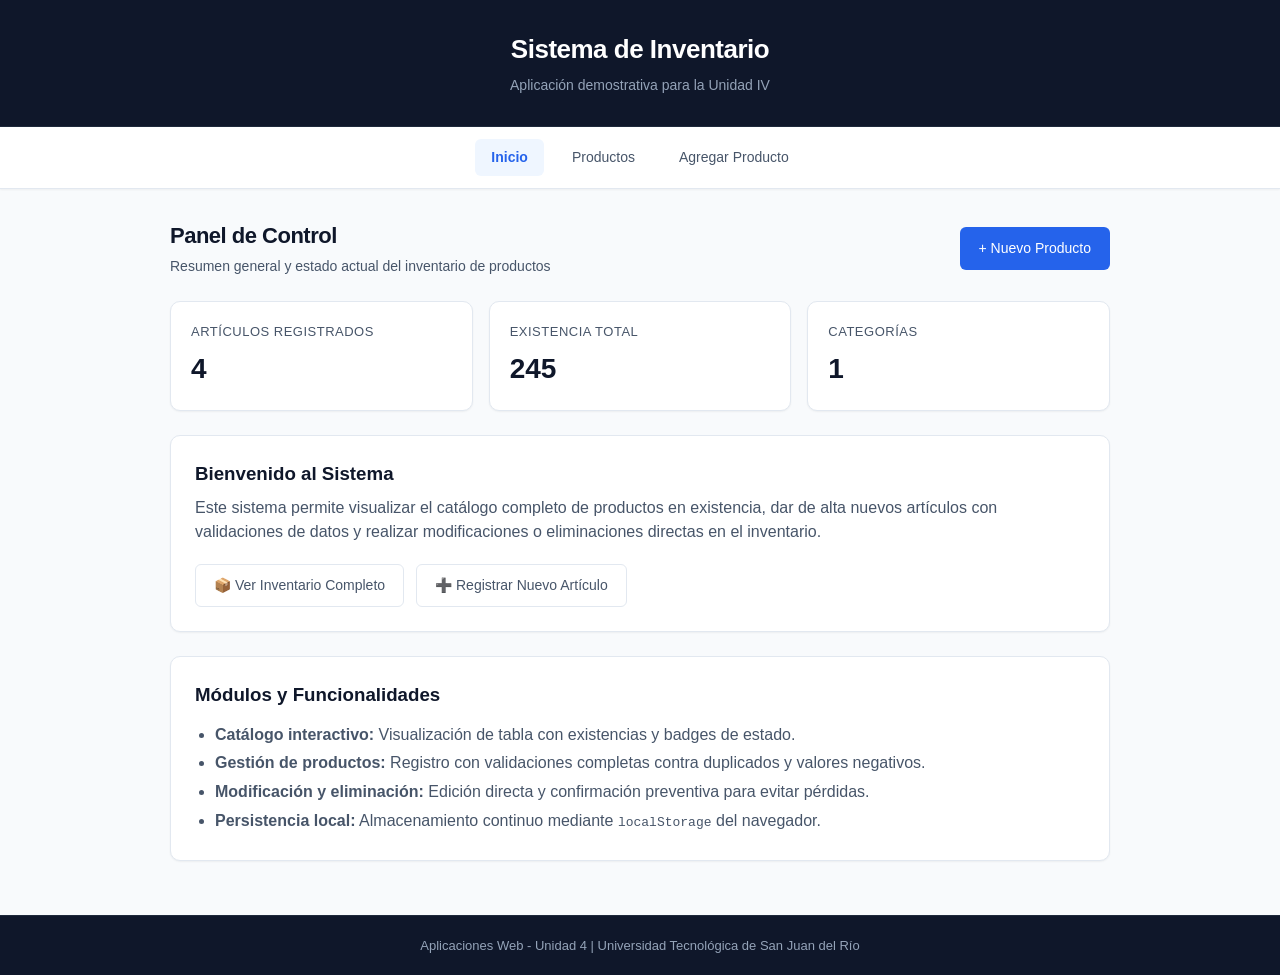
<file: index.html>
<!DOCTYPE html>
<html lang="es">

<head>
    <meta charset="UTF-8">
    <meta name="viewport" content="width=device-width, initial-scale=1.0">
    <title>Sistema de Inventario - Inicio</title>
    <link rel="stylesheet" href="style.css">
</head>

<body>

    <header>
        <h1>Sistema de Inventario</h1>
        <p>Aplicación demostrativa para la Unidad IV</p>
    </header>

    <nav>
        <a href="index.html" class="active">Inicio</a>
        <a href="productos.html">Productos</a>
        <a href="agregar.html">Agregar Producto</a>
    </nav>

    <main>
        <div class="page-header">
            <div class="page-title">
                <h2>Panel de Control</h2>
                <p>Resumen general y estado actual del inventario de productos</p>
            </div>
            <div>
                <a href="agregar.html" class="btn btn-primary">+ Nuevo Producto</a>
            </div>
        </div>

        <!-- Estadísticas dinámicas -->
        <div class="stats-grid">
            <div class="stat-card">
                <div class="stat-label">Artículos Registrados</div>
                <div class="stat-number" id="stat-total-productos">0</div>
            </div>
            <div class="stat-card">
                <div class="stat-label">Existencia Total</div>
                <div class="stat-number" id="stat-total-existencia">0</div>
            </div>
            <div class="stat-card">
                <div class="stat-label">Categorías</div>
                <div class="stat-number" id="stat-total-categorias">0</div>
            </div>
        </div>

        <div class="card">
            <h3>Bienvenido al Sistema</h3>
            <p style="margin-top: 8px; color: var(--text-secondary);">
                Este sistema permite visualizar el catálogo completo de productos en existencia,
                dar de alta nuevos artículos con validaciones de datos y realizar modificaciones o eliminaciones
                directas en el inventario.
            </p>

            <div style="margin-top: 20px; display: flex; gap: 12px; flex-wrap: wrap;">
                <a href="productos.html" class="btn btn-secondary">📦 Ver Inventario Completo</a>
                <a href="agregar.html" class="btn btn-secondary">➕ Registrar Nuevo Artículo</a>
            </div>
        </div>

        <div class="card">
            <h3>Módulos y Funcionalidades</h3>
            <ul style="margin: 12px 0 0 20px; color: var(--text-secondary); line-height: 1.8;">
                <li><strong>Catálogo interactivo:</strong> Visualización de tabla con existencias y badges de estado.</li>
                <li><strong>Gestión de productos:</strong> Registro con validaciones completas contra duplicados y valores negativos.</li>
                <li><strong>Modificación y eliminación:</strong> Edición directa y confirmación preventiva para evitar pérdidas.</li>
                <li><strong>Persistencia local:</strong> Almacenamiento continuo mediante <code>localStorage</code> del navegador.</li>
            </ul>
        </div>
    </main>

    <footer>
        Aplicaciones Web - Unidad 4 | Universidad Tecnológica de San Juan del Río
    </footer>

    <script src="inventario.js"></script>
    <script>
        document.addEventListener('DOMContentLoaded', () => {
            const productos = obtenerProductos();
            
            // Total productos
            document.getElementById('stat-total-productos').textContent = productos.length;
            
            // Total piezas en existencia
            const totalStock = productos.reduce((acc, p) => acc + (Number(p.existencia) || 0), 0);
            document.getElementById('stat-total-existencia').textContent = totalStock;
            
            // Total categorías únicas
            const categoriasUnicas = new Set(productos.map(p => (p.categoria || '').trim().toLowerCase()).filter(Boolean));
            document.getElementById('stat-total-categorias').textContent = categoriasUnicas.size;
        });
    </script>

</body>

</html>
</file>
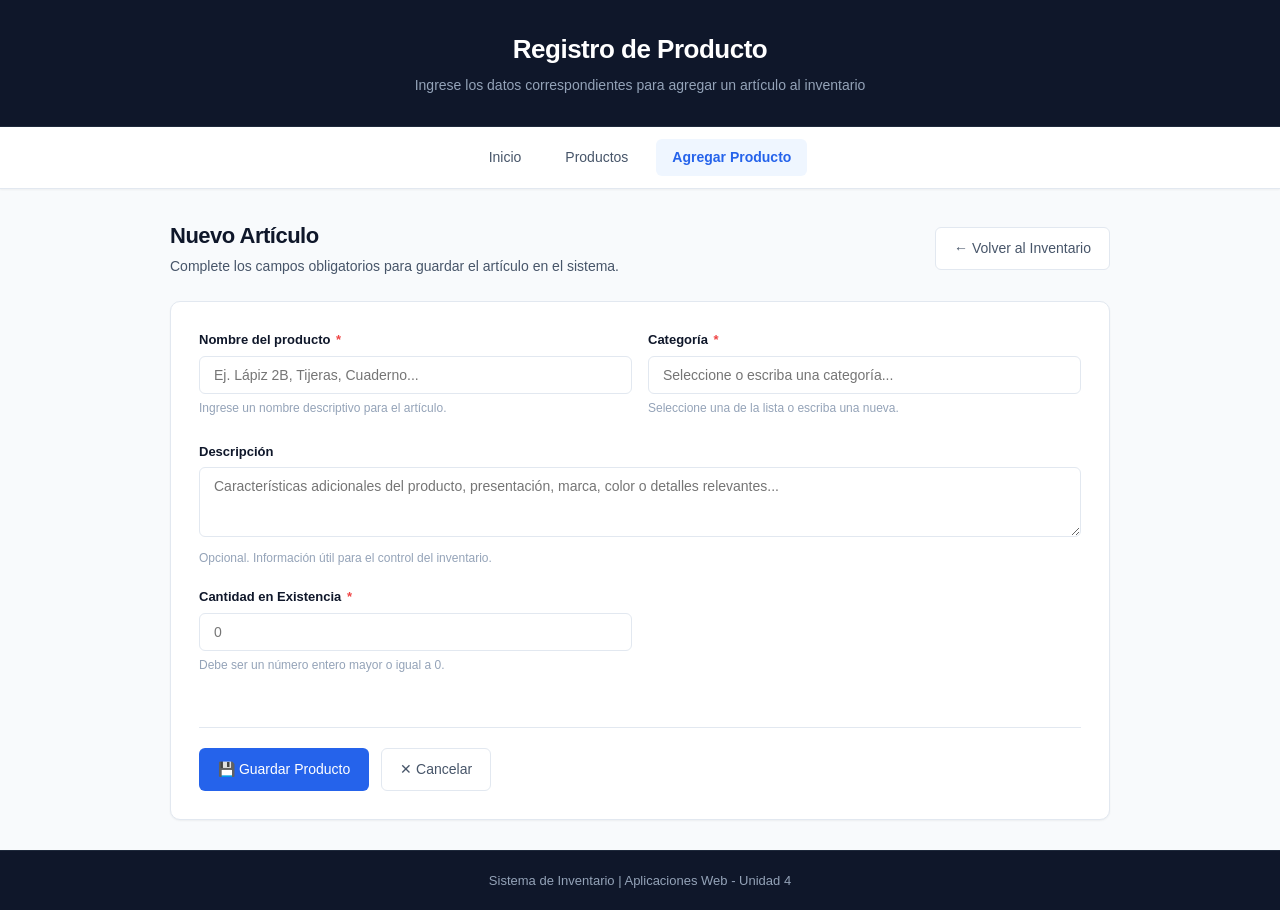
<file: agregar.html>
<!DOCTYPE html>
<html lang="es">

<head>
    <meta charset="UTF-8">
    <meta name="viewport" content="width=device-width, initial-scale=1.0">
    <title>Registro y Modificación de Productos</title>
    <link rel="stylesheet" href="style.css">
</head>

<body>

    <header>
        <h1 id="header-titulo">Registro de Producto</h1>
        <p id="header-subtitulo">Ingrese los datos correspondientes para agregar un artículo al inventario</p>
    </header>

    <nav>
        <a href="index.html">Inicio</a>
        <a href="productos.html">Productos</a>
        <a href="agregar.html" class="active" id="nav-agregar">Agregar Producto</a>
    </nav>

    <main>
        <div class="page-header">
            <div class="page-title">
                <h2 id="vista-titulo">Nuevo Artículo</h2>
                <p id="vista-descripcion">Complete los campos obligatorios para guardar el artículo en el sistema.</p>
            </div>
            <div>
                <a href="productos.html" class="btn btn-secondary">← Volver al Inventario</a>
            </div>
        </div>

        <!-- Contenedor dinámico de alertas y errores -->
        <div id="contenedor-alertas"></div>

        <div class="form-card">
            <form id="formulario-producto" novalidate>
                <!-- Campo oculto o visible de ID si es edición -->
                <input type="hidden" id="producto-id" value="">

                <div id="grupo-id-visual" class="form-group" style="display: none;">
                    <label>ID del Producto (Solo lectura)</label>
                    <input type="text" id="producto-id-mostrar" class="form-control" disabled style="background-color: #f1f5f9; cursor: not-allowed; font-weight: bold; width: 150px;">
                    <div class="form-help">Identificador único asignado por el sistema.</div>
                </div>

                <div class="form-row">
                    <div class="form-group">
                        <label for="nombre">Nombre del producto <span class="required">*</span></label>
                        <input type="text" id="nombre" class="form-control" placeholder="Ej. Lápiz 2B, Tijeras, Cuaderno..." required autocomplete="off">
                        <div class="form-help">Ingrese un nombre descriptivo para el artículo.</div>
                        <div id="error-nombre" class="form-error"></div>
                    </div>

                    <div class="form-group">
                        <label for="categoria">Categoría <span class="required">*</span></label>
                        <input type="text" id="categoria" list="lista-categorias" class="form-control" placeholder="Seleccione o escriba una categoría..." required>
                        <datalist id="lista-categorias">
                            <option value="Papelería">
                            <option value="Oficina">
                            <option value="Cómputo">
                            <option value="Mobiliario">
                            <option value="Limpieza">
                            <option value="Electrónica">
                        </datalist>
                        <div class="form-help">Seleccione una de la lista o escriba una nueva.</div>
                        <div id="error-categoria" class="form-error"></div>
                    </div>
                </div>

                <div class="form-group">
                    <label for="descripcion">Descripción</label>
                    <textarea id="descripcion" rows="3" class="form-control" placeholder="Características adicionales del producto, presentación, marca, color o detalles relevantes..."></textarea>
                    <div class="form-help">Opcional. Información útil para el control del inventario.</div>
                </div>

                <div class="form-row">
                    <div class="form-group">
                        <label for="existencia">Cantidad en Existencia <span class="required">*</span></label>
                        <input type="number" id="existencia" class="form-control" placeholder="0" min="0" step="1" required>
                        <div class="form-help">Debe ser un número entero mayor o igual a 0.</div>
                        <div id="error-existencia" class="form-error"></div>
                    </div>
                </div>

                <div class="form-actions">
                    <button type="submit" id="btn-submit" class="btn btn-primary">
                        💾 Guardar Producto
                    </button>
                    <a href="productos.html" class="btn btn-secondary">
                        ✕ Cancelar
                    </a>
                </div>
            </form>
        </div>
    </main>

    <footer>
        Sistema de Inventario | Aplicaciones Web - Unidad 4
    </footer>

    <script src="inventario.js"></script>
    <script>
        document.addEventListener('DOMContentLoaded', () => {
            const form = document.getElementById('formulario-producto');
            const inputId = document.getElementById('producto-id');
            const inputIdMostrar = document.getElementById('producto-id-mostrar');
            const grupoIdVisual = document.getElementById('grupo-id-visual');
            const inputNombre = document.getElementById('nombre');
            const inputCategoria = document.getElementById('categoria');
            const inputDescripcion = document.getElementById('descripcion');
            const inputExistencia = document.getElementById('existencia');
            const btnSubmit = document.getElementById('btn-submit');
            const contenedorAlertas = document.getElementById('contenedor-alertas');

            // Detectar si venimos en modo modificación (?id=X)
            const urlParams = new URLSearchParams(window.location.search);
            const idEdicion = urlParams.get('id');

            let modoEdicion = false;

            if (idEdicion) {
                const producto = obtenerProductoPorId(idEdicion);
                if (producto) {
                    modoEdicion = true;
                    // Ajustar textos de la interfaz para Modo Modificar
                    document.title = `Modificar Producto #${producto.id} - Sistema de Inventario`;
                    document.getElementById('header-titulo').textContent = 'Modificación de Producto';
                    document.getElementById('header-subtitulo').textContent = `Actualización de datos para el artículo #${producto.id}`;
                    document.getElementById('vista-titulo').textContent = `Modificar: ${producto.nombre}`;
                    document.getElementById('vista-descripcion').textContent = 'Realice los cambios necesarios y presione actualizar para guardar en el inventario.';
                    document.getElementById('nav-agregar').textContent = 'Modificar Producto';

                    // Cargar valores existentes
                    inputId.value = producto.id;
                    inputIdMostrar.value = `#${producto.id}`;
                    grupoIdVisual.style.display = 'block';

                    inputNombre.value = producto.nombre || '';
                    inputCategoria.value = producto.categoria || '';
                    inputDescripcion.value = producto.descripcion || '';
                    inputExistencia.value = producto.existencia !== undefined ? producto.existencia : 0;

                    btnSubmit.innerHTML = '🔄 Actualizar Producto';
                } else {
                    // Caso alterno: El ID solicitado no existe
                    mostrarAlerta(`El producto con ID #${idEdicion} no existe o fue eliminado previamente.`, 'danger');
                    form.style.display = 'none';
                    return;
                }
            }

            // Limpiar errores visuales
            function limpiarErrores() {
                contenedorAlertas.innerHTML = '';
                [inputNombre, inputCategoria, inputExistencia].forEach(input => {
                    input.classList.remove('is-invalid');
                });
                document.getElementById('error-nombre').textContent = '';
                document.getElementById('error-categoria').textContent = '';
                document.getElementById('error-existencia').textContent = '';
            }

            function mostrarAlerta(mensaje, tipo = 'danger', lista = []) {
                const icono = tipo === 'success' ? '✓' : (tipo === 'warning' ? '⚠️' : '⛔');
                const clase = tipo === 'success' ? 'alert-success' : (tipo === 'warning' ? 'alert-warning' : 'alert-danger');

                let listaHtml = '';
                if (lista.length > 0) {
                    listaHtml = `<ul>${lista.map(err => `<li>${escaparHTML(err)}</li>`).join('')}</ul>`;
                }

                contenedorAlertas.innerHTML = `
                    <div class="alert ${clase}">
                        <span style="font-size: 18px;">${icono}</span>
                        <div>
                            <strong>${escaparHTML(mensaje)}</strong>
                            ${listaHtml}
                        </div>
                    </div>
                `;
                contenedorAlertas.scrollIntoView({ behavior: 'smooth', block: 'start' });
            }

            function escaparHTML(texto) {
                const div = document.createElement('div');
                div.textContent = texto || '';
                return div.innerHTML;
            }

            // Manejo del envío del formulario (Guardar / Actualizar)
            form.addEventListener('submit', (e) => {
                e.preventDefault();
                limpiarErrores();

                const datosForm = {
                    nombre: inputNombre.value,
                    categoria: inputCategoria.value,
                    descripcion: inputDescripcion.value,
                    existencia: inputExistencia.value
                };

                if (modoEdicion) {
                    // Proceso de modificación
                    const resMod = modificarProducto(inputId.value, datosForm);
                    if (resMod.exito) {
                        const msg = encodeURIComponent(`Producto "${resMod.producto.nombre}" modificado exitosamente.`);
                        window.location.href = `productos.html?exito=${msg}`;
                    } else {
                        resaltarCamposConError(resMod.errores);
                        mostrarAlerta("No se pudo actualizar el producto. Corrija los siguientes detalles:", "danger", resMod.errores);
                    }
                } else {
                    // Proceso de alta nuevo producto
                    const resReg = registrarProducto(datosForm);
                    if (resReg.exito) {
                        const msg = encodeURIComponent(`Producto "${resReg.producto.nombre}" registrado con éxito en el inventario.`);
                        window.location.href = `productos.html?exito=${msg}`;
                    } else {
                        resaltarCamposConError(resReg.errores);
                        mostrarAlerta("No se pudo guardar el producto. Revise las observaciones siguientes:", "danger", resReg.errores);
                    }
                }
            });

            // Resaltar inputs correspondientes según el error
            function resaltarCamposConError(errores) {
                errores.forEach(err => {
                    const errLower = err.toLowerCase();
                    if (errLower.includes('nombre')) {
                        inputNombre.classList.add('is-invalid');
                        document.getElementById('error-nombre').textContent = err;
                    }
                    if (errLower.includes('categoría')) {
                        inputCategoria.classList.add('is-invalid');
                        document.getElementById('error-categoria').textContent = err;
                    }
                    if (errLower.includes('cantidad') || errLower.includes('existencia') || errLower.includes('negativo')) {
                        inputExistencia.classList.add('is-invalid');
                        document.getElementById('error-existencia').textContent = err;
                    }
                });
            }
        });
    </script>

</body>

</html>
</file>
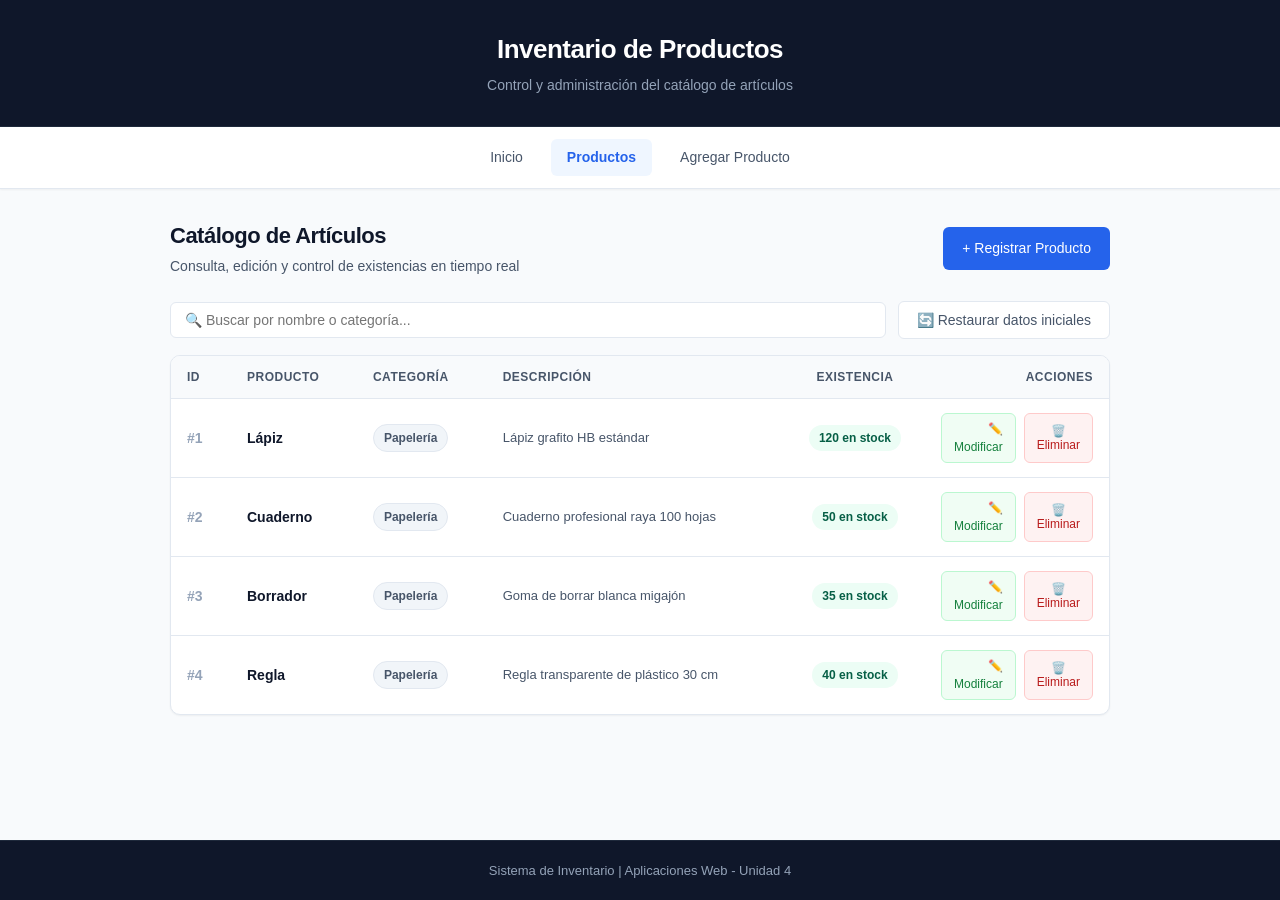
<file: productos.html>
<!DOCTYPE html>
<html lang="es">

<head>
    <meta charset="UTF-8">
    <meta name="viewport" content="width=device-width, initial-scale=1.0">
    <title>Inventario de Productos</title>
    <link rel="stylesheet" href="style.css">
</head>

<body>

    <header>
        <h1>Inventario de Productos</h1>
        <p>Control y administración del catálogo de artículos</p>
    </header>

    <nav>
        <a href="index.html">Inicio</a>
        <a href="productos.html" class="active">Productos</a>
        <a href="agregar.html">Agregar Producto</a>
    </nav>

    <main>
        <div class="page-header">
            <div class="page-title">
                <h2>Catálogo de Artículos</h2>
                <p>Consulta, edición y control de existencias en tiempo real</p>
            </div>
            <div>
                <a href="agregar.html" class="btn btn-primary">+ Registrar Producto</a>
            </div>
        </div>

        <!-- Contenedor para mensajes de notificación -->
        <div id="alerta-notificacion"></div>

        <!-- Barra de herramientas (Buscador y acciones rápidas) -->
        <div class="toolbar">
            <input type="text" id="input-busqueda" class="search-input" placeholder="🔍 Buscar por nombre o categoría...">
            <button id="btn-restaurar" class="btn btn-secondary" title="Restaura los 4 productos iniciales para pruebas">
                🔄 Restaurar datos iniciales
            </button>
        </div>

        <!-- Tabla interactiva de productos -->
        <div class="table-responsive">
            <table id="tabla-productos">
                <thead>
                    <tr>
                        <th style="width: 60px;">ID</th>
                        <th>Producto</th>
                        <th>Categoría</th>
                        <th>Descripción</th>
                        <th style="width: 140px; text-align: center;">Existencia</th>
                        <th style="width: 180px; text-align: right;">Acciones</th>
                    </tr>
                </thead>
                <tbody id="cuerpo-tabla">
                    <!-- Filas generadas dinámicamente con JavaScript -->
                </tbody>
            </table>

            <div id="estado-vacio" class="empty-state" style="display: none;">
                <h3>No hay productos disponibles</h3>
                <p>No se encontraron artículos que coincidan con la búsqueda o el inventario está vacío.</p>
                <div style="margin-top: 15px;">
                    <a href="agregar.html" class="btn btn-primary">+ Agregar el primer producto</a>
                </div>
            </div>
        </div>
    </main>

    <footer>
        Sistema de Inventario | Aplicaciones Web - Unidad 4
    </footer>

    <script src="inventario.js"></script>
    <script>
        document.addEventListener('DOMContentLoaded', () => {
            const cuerpoTabla = document.getElementById('cuerpo-tabla');
            const estadoVacio = document.getElementById('estado-vacio');
            const inputBusqueda = document.getElementById('input-busqueda');
            const btnRestaurar = document.getElementById('btn-restaurar');
            const contenedorAlerta = document.getElementById('alerta-notificacion');

            // Mostrar mensaje si venimos de agregar o modificar
            const urlParams = new URLSearchParams(window.location.search);
            const mensajeExito = urlParams.get('exito');
            if (mensajeExito) {
                mostrarAlerta(decodeURIComponent(mensajeExito), 'success');
                // Limpiar parámetro de URL sin recargar
                window.history.replaceState({}, document.title, window.location.pathname);
            }

            function mostrarAlerta(texto, tipo = 'success') {
                const icono = tipo === 'success' ? '✓' : '⚠️';
                const clase = tipo === 'success' ? 'alert-success' : (tipo === 'warning' ? 'alert-warning' : 'alert-danger');
                contenedorAlerta.innerHTML = `
                    <div class="alert ${clase}">
                        <span>${icono}</span>
                        <div>${texto}</div>
                    </div>
                `;
                setTimeout(() => {
                    contenedorAlerta.innerHTML = '';
                }, 5000);
            }

            // Renderizar la tabla de productos
            function renderizarTabla(filtro = '') {
                const productos = obtenerProductos();
                const filtroLimpio = filtro.toLowerCase().trim();

                const productosFiltrados = productos.filter(p => {
                    const nombre = (p.nombre || '').toLowerCase();
                    const cat = (p.categoria || '').toLowerCase();
                    const desc = (p.descripcion || '').toLowerCase();
                    return nombre.includes(filtroLimpio) || cat.includes(filtroLimpio) || desc.includes(filtroLimpio);
                });

                cuerpoTabla.innerHTML = '';

                if (productosFiltrados.length === 0) {
                    estadoVacio.style.display = 'block';
                    document.getElementById('tabla-productos').style.display = 'none';
                    return;
                }

                estadoVacio.style.display = 'none';
                document.getElementById('tabla-productos').style.display = 'table';

                productosFiltrados.forEach(prod => {
                    const tr = document.createElement('tr');

                    // Definir color de badge de existencia
                    let badgeClass = 'badge-success';
                    let estadoTexto = `${prod.existencia} en stock`;
                    if (prod.existencia === 0) {
                        badgeClass = 'badge-danger';
                        estadoTexto = 'Agotado (0)';
                    } else if (prod.existencia <= 20) {
                        badgeClass = 'badge-warning';
                        estadoTexto = `Bajo stock (${prod.existencia})`;
                    }

                    tr.innerHTML = `
                        <td style="font-weight: 600; color: var(--text-muted);">#${prod.id}</td>
                        <td style="font-weight: 600; color: var(--text-primary);">${escaparHTML(prod.nombre)}</td>
                        <td><span class="badge badge-category">${escaparHTML(prod.categoria)}</span></td>
                        <td style="color: var(--text-secondary); font-size: 13px;">${escaparHTML(prod.descripcion || 'Sin descripción')}</td>
                        <td style="text-align: center;">
                            <span class="badge ${badgeClass}">${estadoTexto}</span>
                        </td>
                        <td style="text-align: right;">
                            <div class="action-buttons">
                                <a href="agregar.html?id=${prod.id}" class="btn-sm btn-edit" title="Modificar información de este producto">
                                    ✏️ Modificar
                                </a>
                                <button type="button" class="btn-sm btn-delete" data-id="${prod.id}" data-nombre="${escaparHTML(prod.nombre)}" title="Eliminar este producto del inventario">
                                    🗑️ Eliminar
                                </button>
                            </div>
                        </td>
                    `;
                    cuerpoTabla.appendChild(tr);
                });

                // Asignar eventos de eliminación
                document.querySelectorAll('.btn-delete').forEach(btn => {
                    btn.addEventListener('click', (e) => {
                        const id = e.currentTarget.getAttribute('data-id');
                        const nombre = e.currentTarget.getAttribute('data-nombre');
                        confirmarYEliminar(id, nombre);
                    });
                });
            }

            // Manejo de Caso Alterno: Confirmación antes de eliminar
            function confirmarYEliminar(id, nombre) {
                const confirmacion = window.confirm(
                    `¿Está seguro de que desea eliminar el producto "${nombre}" (ID: ${id})?\n\nEsta acción no se puede deshacer.`
                );

                if (confirmacion) {
                    const resultado = eliminarProducto(id);
                    if (resultado.exito) {
                        mostrarAlerta(`El producto "${nombre}" ha sido eliminado correctamente del inventario.`, 'success');
                        renderizarTabla(inputBusqueda.value);
                    } else {
                        mostrarAlerta(resultado.error || "No se pudo eliminar el producto.", 'danger');
                    }
                }
            }

            // Búsqueda en tiempo real
            inputBusqueda.addEventListener('input', (e) => {
                renderizarTabla(e.target.value);
            });

            // Restaurar datos de prueba
            btnRestaurar.addEventListener('click', () => {
                if (window.confirm("¿Desea restaurar el catálogo a los 4 productos iniciales de demostración?")) {
                    restaurarDatosIniciales();
                    mostrarAlerta("Datos iniciales de prueba restaurados satisfactoriamente.", "success");
                    inputBusqueda.value = '';
                    renderizarTabla();
                }
            });

            // Utilidad de seguridad contra XSS
            function escaparHTML(texto) {
                const div = document.createElement('div');
                div.textContent = texto || '';
                return div.innerHTML;
            }

            // Carga inicial
            renderizarTabla();
        });
    </script>

</body>

</html>
</file>
<file: style.css>
/* ==========================================================
   style.css - Sistema de Inventario
   Diseño minimalista, limpio, moderno y responsivo
   ========================================================== */

:root {
    --bg-page: #f8fafc;
    --card-bg: #ffffff;
    --text-primary: #0f172a;
    --text-secondary: #475569;
    --text-muted: #94a3b8;
    --border-color: #e2e8f0;
    --primary: #2563eb;
    --primary-hover: #1d4ed8;
    --primary-light: #eff6ff;
    --success: #10b981;
    --success-light: #ecfdf5;
    --success-border: #a7f3d0;
    --danger: #ef4444;
    --danger-hover: #dc2626;
    --danger-light: #fef2f2;
    --danger-border: #fecaca;
    --warning: #f59e0b;
    --warning-light: #fffbeb;
    --warning-border: #fde68a;
    --radius-sm: 6px;
    --radius-md: 10px;
    --radius-lg: 14px;
    --shadow-sm: 0 1px 2px 0 rgba(0, 0, 0, 0.05);
    --shadow-md: 0 4px 6px -1px rgba(0, 0, 0, 0.05), 0 2px 4px -2px rgba(0, 0, 0, 0.05);
    --transition: all 0.2s ease-in-out;
}

* {
    margin: 0;
    padding: 0;
    box-sizing: border-box;
}

body {
    font-family: -apple-system, BlinkMacSystemFont, "Segoe UI", Roboto, "Helvetica Neue", Arial, sans-serif;
    background-color: var(--bg-page);
    color: var(--text-primary);
    line-height: 1.5;
    display: flex;
    flex-direction: column;
    min-height: 100vh;
}

/* Header */
header {
    background-color: #0f172a;
    color: #ffffff;
    padding: 30px 20px;
    text-align: center;
    border-bottom: 1px solid #1e293b;
}

header h1 {
    font-size: 26px;
    font-weight: 700;
    letter-spacing: -0.5px;
    margin-bottom: 6px;
}

header p {
    color: #94a3b8;
    font-size: 14px;
}

/* Navigation */
nav {
    background-color: #ffffff;
    border-bottom: 1px solid var(--border-color);
    padding: 12px 20px;
    display: flex;
    justify-content: center;
    gap: 12px;
    position: sticky;
    top: 0;
    z-index: 50;
    box-shadow: var(--shadow-sm);
}

nav a {
    color: var(--text-secondary);
    text-decoration: none;
    font-size: 14px;
    font-weight: 500;
    padding: 8px 16px;
    border-radius: var(--radius-sm);
    transition: var(--transition);
}

nav a:hover {
    color: var(--primary);
    background-color: var(--primary-light);
}

nav a.active {
    color: var(--primary);
    background-color: var(--primary-light);
    font-weight: 600;
}

/* Main Container */
main {
    max-width: 980px;
    width: 100%;
    margin: 30px auto;
    padding: 0 20px;
    flex: 1;
}

/* Page Titles */
.page-header {
    display: flex;
    justify-content: space-between;
    align-items: center;
    margin-bottom: 24px;
    flex-wrap: wrap;
    gap: 15px;
}

.page-title h2 {
    font-size: 22px;
    font-weight: 700;
    color: var(--text-primary);
    letter-spacing: -0.5px;
}

.page-title p {
    font-size: 14px;
    color: var(--text-secondary);
    margin-top: 4px;
}

/* Cards */
.card {
    background-color: var(--card-bg);
    border: 1px solid var(--border-color);
    border-radius: var(--radius-md);
    padding: 24px;
    box-shadow: var(--shadow-sm);
    margin-bottom: 24px;
}

/* Stats Grid on Dashboard */
.stats-grid {
    display: grid;
    grid-template-columns: repeat(auto-fit, minmax(200px, 1fr));
    gap: 16px;
    margin-bottom: 24px;
}

.stat-card {
    background: #ffffff;
    border: 1px solid var(--border-color);
    border-radius: var(--radius-md);
    padding: 20px;
    box-shadow: var(--shadow-sm);
}

.stat-label {
    font-size: 13px;
    font-weight: 500;
    color: var(--text-secondary);
    text-transform: uppercase;
    letter-spacing: 0.5px;
}

.stat-number {
    font-size: 28px;
    font-weight: 700;
    color: var(--text-primary);
    margin-top: 6px;
}

/* Search and Toolbar */
.toolbar {
    display: flex;
    justify-content: space-between;
    align-items: center;
    gap: 12px;
    margin-bottom: 16px;
    flex-wrap: wrap;
}

.search-input {
    flex: 1;
    min-width: 250px;
    padding: 9px 14px;
    border: 1px solid var(--border-color);
    border-radius: var(--radius-sm);
    font-size: 14px;
    outline: none;
    transition: var(--transition);
}

.search-input:focus {
    border-color: var(--primary);
    box-shadow: 0 0 0 3px rgba(37, 99, 235, 0.12);
}

/* Table Design */
.table-responsive {
    overflow-x: auto;
    background: #ffffff;
    border-radius: var(--radius-md);
    border: 1px solid var(--border-color);
    box-shadow: var(--shadow-sm);
}

table {
    width: 100%;
    border-collapse: collapse;
    text-align: left;
    font-size: 14px;
}

thead {
    background-color: #f8fafc;
    border-bottom: 1px solid var(--border-color);
}

th {
    padding: 12px 16px;
    font-weight: 600;
    color: var(--text-secondary);
    font-size: 12px;
    text-transform: uppercase;
    letter-spacing: 0.5px;
}

td {
    padding: 14px 16px;
    border-bottom: 1px solid var(--border-color);
    color: var(--text-primary);
    vertical-align: middle;
}

tr:last-child td {
    border-bottom: none;
}

tbody tr:hover {
    background-color: #f8fafc;
}

/* Stock Badges */
.badge {
    display: inline-block;
    padding: 4px 10px;
    border-radius: 9999px;
    font-size: 12px;
    font-weight: 600;
}

.badge-success {
    background-color: var(--success-light);
    color: #065f46;
}

.badge-warning {
    background-color: var(--warning-light);
    color: #92400e;
}

.badge-danger {
    background-color: var(--danger-light);
    color: #991b1b;
}

.badge-category {
    background-color: #f1f5f9;
    color: #475569;
    border: 1px solid #e2e8f0;
}

/* Table Action Buttons */
.action-buttons {
    display: flex;
    gap: 8px;
    justify-content: flex-end;
}

.btn-sm {
    padding: 6px 12px;
    font-size: 12px;
    font-weight: 500;
    border-radius: var(--radius-sm);
    cursor: pointer;
    border: 1px solid transparent;
    transition: var(--transition);
    text-decoration: none;
    display: inline-flex;
    align-items: center;
    gap: 4px;
}

.btn-edit {
    background-color: #f0fdf4;
    color: #15803d;
    border-color: #bbf7d0;
}

.btn-edit:hover {
    background-color: #dcfce7;
    color: #166534;
}

.btn-delete {
    background-color: #fef2f2;
    color: #b91c1c;
    border-color: #fecaca;
}

.btn-delete:hover {
    background-color: #fee2e2;
    color: #991b1b;
}

/* Buttons General */
.btn {
    padding: 10px 18px;
    font-size: 14px;
    font-weight: 500;
    border-radius: var(--radius-sm);
    cursor: pointer;
    border: 1px solid transparent;
    transition: var(--transition);
    text-decoration: none;
    display: inline-flex;
    align-items: center;
    justify-content: center;
    gap: 6px;
}

.btn-primary {
    background-color: var(--primary);
    color: #ffffff;
}

.btn-primary:hover {
    background-color: var(--primary-hover);
}

.btn-secondary {
    background-color: #ffffff;
    color: var(--text-secondary);
    border-color: var(--border-color);
}

.btn-secondary:hover {
    background-color: #f8fafc;
    color: var(--text-primary);
    border-color: #cbd5e1;
}

/* Forms */
.form-card {
    background-color: var(--card-bg);
    border: 1px solid var(--border-color);
    border-radius: var(--radius-md);
    padding: 28px;
    box-shadow: var(--shadow-sm);
}

.form-group {
    margin-bottom: 20px;
}

.form-group label {
    display: block;
    font-size: 13px;
    font-weight: 600;
    color: var(--text-primary);
    margin-bottom: 6px;
}

.form-group label .required {
    color: var(--danger);
    margin-left: 2px;
}

.form-control {
    width: 100%;
    padding: 10px 14px;
    font-size: 14px;
    border: 1px solid var(--border-color);
    border-radius: var(--radius-sm);
    outline: none;
    transition: var(--transition);
    font-family: inherit;
    background-color: #ffffff;
}

.form-control:focus {
    border-color: var(--primary);
    box-shadow: 0 0 0 3px rgba(37, 99, 235, 0.12);
}

.form-control.is-invalid {
    border-color: var(--danger);
    background-color: #fffbfa;
}

.form-control.is-invalid:focus {
    box-shadow: 0 0 0 3px rgba(239, 68, 68, 0.15);
}

.form-help {
    font-size: 12px;
    color: var(--text-muted);
    margin-top: 5px;
}

.form-error {
    font-size: 12px;
    color: var(--danger);
    margin-top: 5px;
    font-weight: 500;
}

.form-row {
    display: grid;
    grid-template-columns: 1fr 1fr;
    gap: 16px;
}

.form-actions {
    display: flex;
    gap: 12px;
    margin-top: 28px;
    padding-top: 20px;
    border-top: 1px solid var(--border-color);
}

/* Alerts and Notifications */
.alert {
    padding: 14px 16px;
    border-radius: var(--radius-sm);
    margin-bottom: 20px;
    font-size: 14px;
    display: flex;
    align-items: flex-start;
    gap: 10px;
    line-height: 1.4;
}

.alert-success {
    background-color: var(--success-light);
    color: #065f46;
    border: 1px solid var(--success-border);
}

.alert-danger {
    background-color: var(--danger-light);
    color: #991b1b;
    border: 1px solid var(--danger-border);
}

.alert-warning {
    background-color: var(--warning-light);
    color: #92400e;
    border: 1px solid var(--warning-border);
}

.alert ul {
    margin: 4px 0 0 18px;
}

/* Empty State */
.empty-state {
    text-align: center;
    padding: 48px 20px;
    color: var(--text-muted);
}

.empty-state h3 {
    font-size: 16px;
    color: var(--text-secondary);
    margin-bottom: 6px;
}

/* Footer */
footer {
    background-color: #0f172a;
    color: #94a3b8;
    text-align: center;
    padding: 20px;
    font-size: 13px;
    margin-top: auto;
    border-top: 1px solid #1e293b;
}

/* Responsive */
@media (max-width: 640px) {
    .form-row {
        grid-template-columns: 1fr;
    }
    
    .toolbar {
        flex-direction: column;
        align-items: stretch;
    }
    
    .action-buttons {
        justify-content: flex-start;
    }
}
</file>
